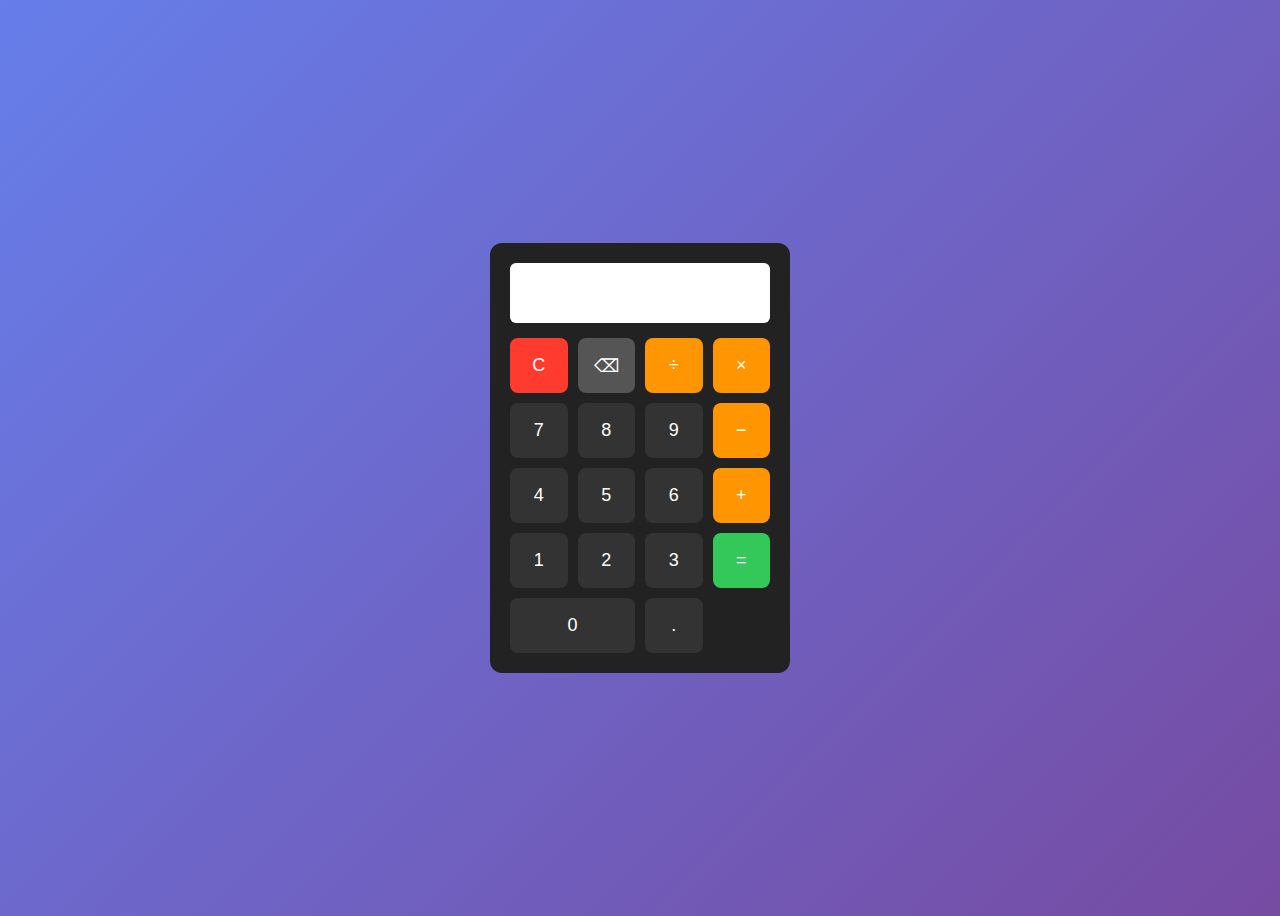
<file: codealpha_calculator/index.html>
<!DOCTYPE html>
<html lang="en">
<head>
  <meta charset="UTF-8">
  <title>Calculator</title>
  <link rel="stylesheet" href="style.css">
</head>
<body>

  <div class="calculator">
    <input type="text" id="display" readonly>

    <div class="buttons">
      <button class="clear">C</button>
      <button class="delete">⌫</button>
      <button class="operator">÷</button>
      <button class="operator">×</button>

      <button>7</button>
      <button>8</button>
      <button>9</button>
      <button class="operator">−</button>

      <button>4</button>
      <button>5</button>
      <button>6</button>
      <button class="operator">+</button>

      <button>1</button>
      <button>2</button>
      <button>3</button>
      <button class="equal">=</button>

      <button class="zero">0</button>
      <button>.</button>
    </div>
  </div>

  <script src="script.js"></script>
</body>
</html>
</file>
<file: codealpha_calculator/style.css>
* {
  box-sizing: border-box;
  font-family: Arial, sans-serif;
}

body {
  background: linear-gradient(135deg, #667eea, #764ba2);
  display: flex;
  justify-content: center;
  align-items: center;
  height: 100vh;
}

.calculator {
  background: #222;
  padding: 20px;
  border-radius: 12px;
  width: 300px;
}

#display {
  width: 100%;
  height: 60px;
  font-size: 28px;
  text-align: right;
  padding: 10px;
  border: none;
  margin-bottom: 15px;
  border-radius: 6px;
}

.buttons {
  display: grid;
  grid-template-columns: repeat(4, 1fr);
  gap: 10px;
}

button {
  height: 55px;
  font-size: 18px;
  border: none;
  border-radius: 8px;
  cursor: pointer;
  background: #333;
  color: #fff;
}

button:hover {
  background: #444;
}

.operator {
  background: #ff9500;
}

.equal {
  background: #34c759;
  grid-row: span 2;
}

.zero {
  grid-column: span 2;
}

.clear {
  background: #ff3b30;
}

.delete {
  background: #555;
}
</file>
